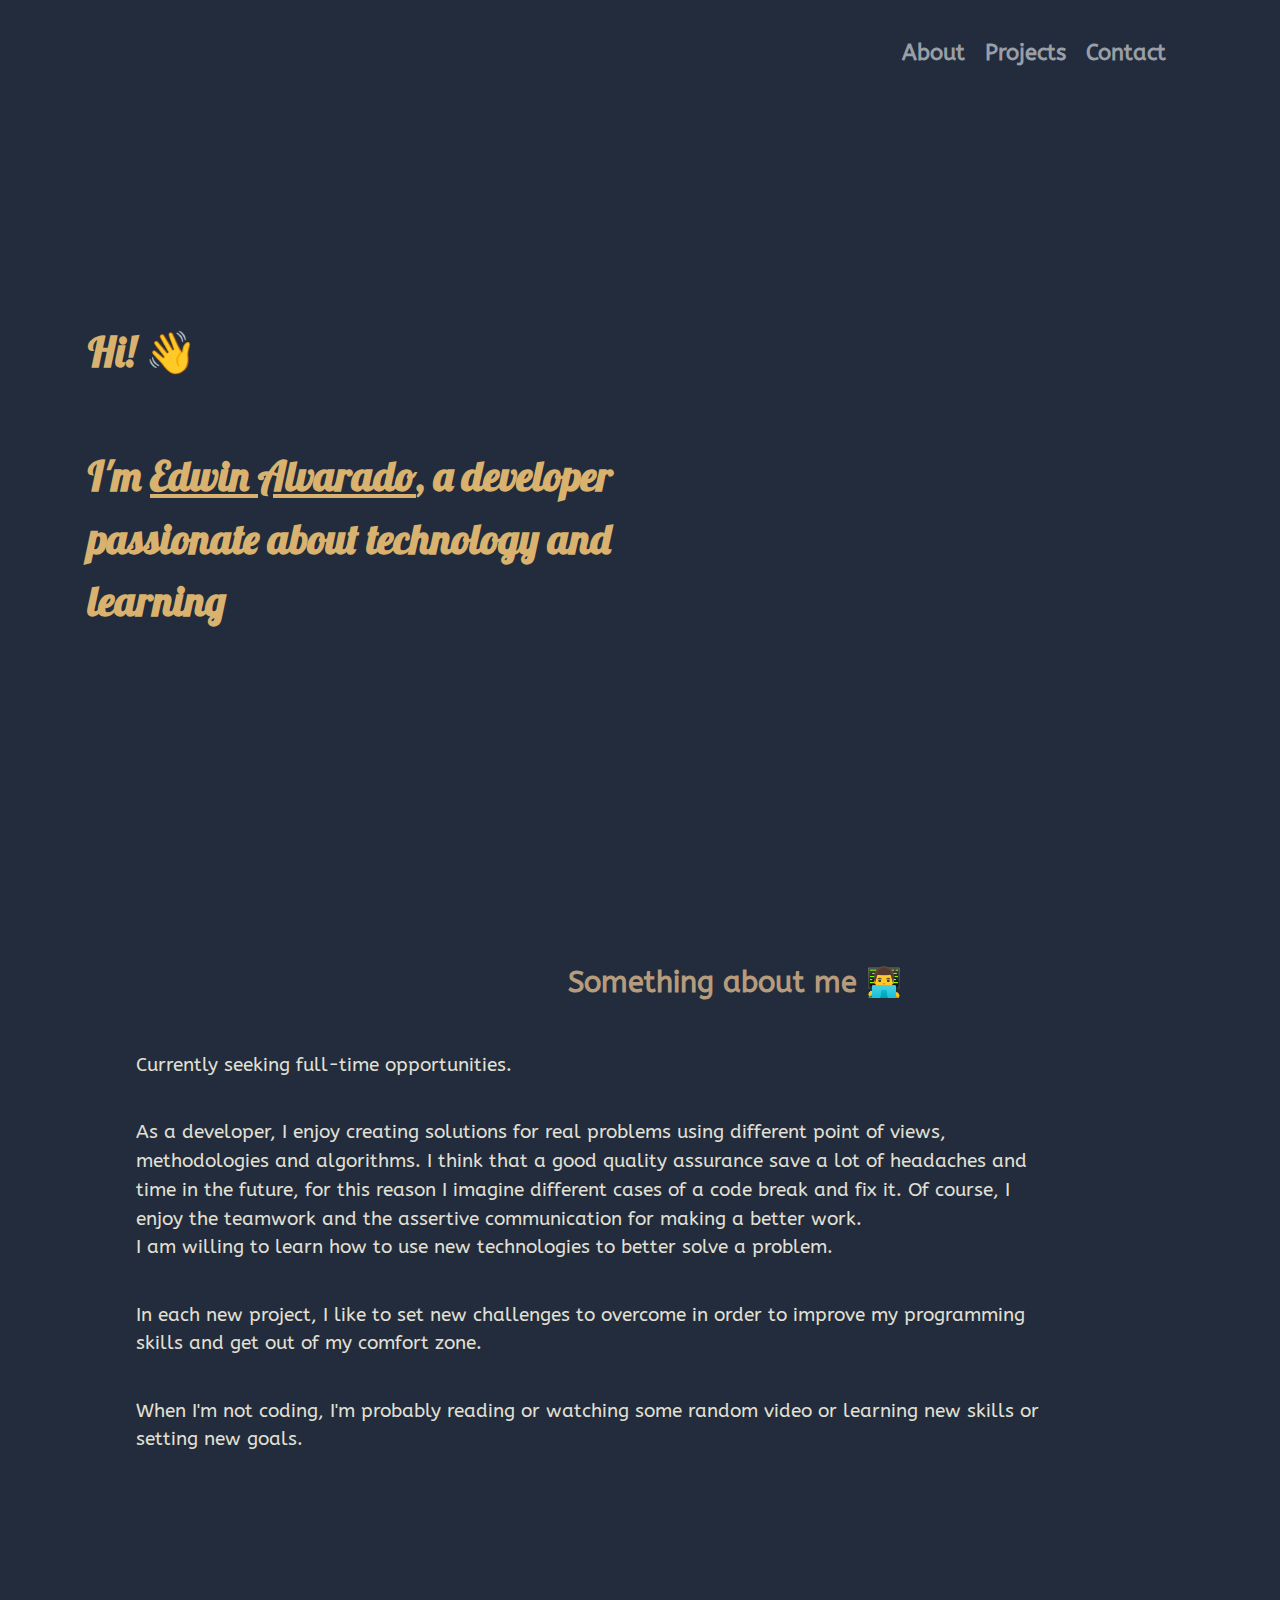
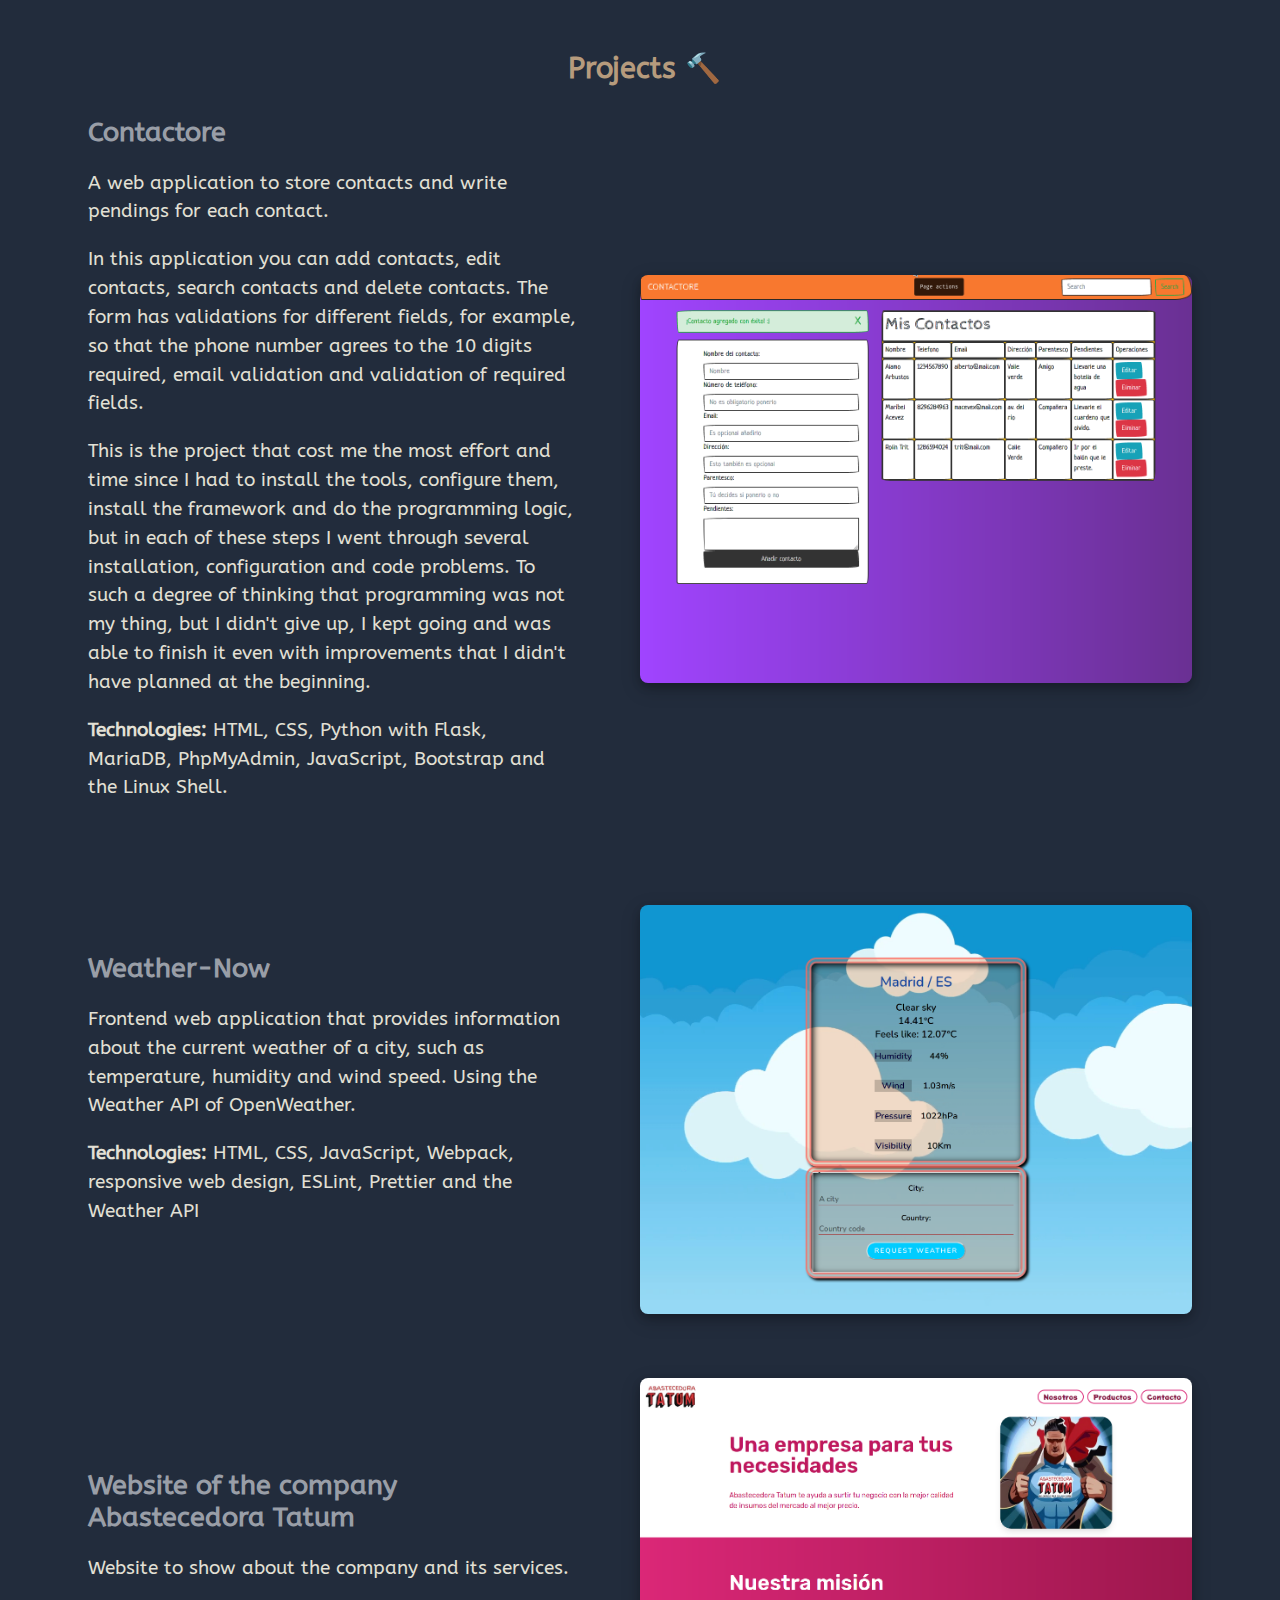
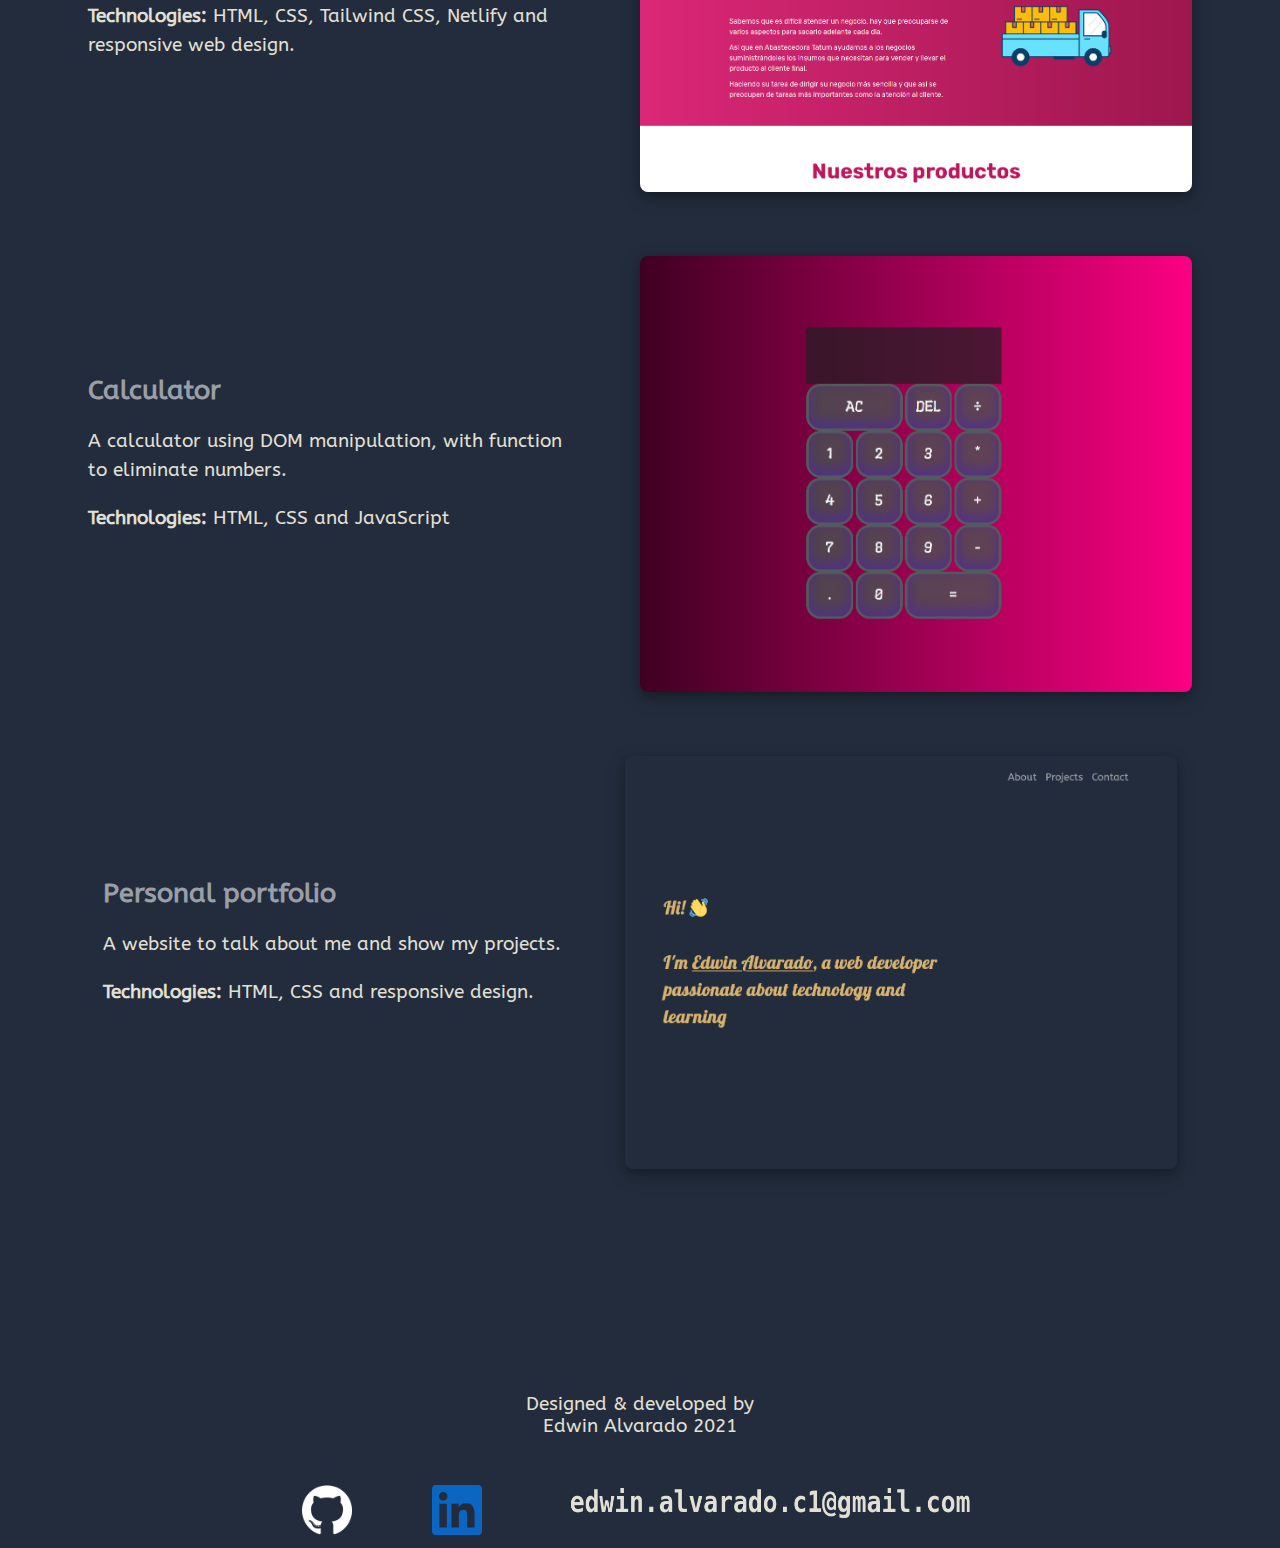
<file: public/index.html>
<!DOCTYPE html>
<html lang="en">
  <head>
    <meta charset="UTF-8" />
    <meta name="viewport" content="width=device-width, initial-scale=1.0" />
    <title>Edwin Alvarado portfolio</title>
    <meta
      name="description"
      content="I'm Edwin Alvarado, a developer passionate about technology and learning. This is my portfolio website where I show my projects."
    />
    <link rel="shortcut icon" href="favicon.ico" type="image/x-icon" />
    <link rel="preconnect" href="https://fonts.gstatic.com" />
    <link
      href="https://fonts.googleapis.com/css2?family=Lobster&display=swap"
      rel="stylesheet"
    />
    <link rel="preconnect" href="https://fonts.gstatic.com" />
    <link
      href="https://fonts.googleapis.com/css2?family=ABeeZee&family=Lobster&display=swap"
      rel="stylesheet"
    />
    <link rel="stylesheet" href="./css/normalize.css" />
    <link rel="stylesheet" href="./css/style.css" />
  </head>
  <body>
    <div>
      <header class="header">
        <nav class="navbar">
          <buttton class="navbar__link"><a href="#about">About</a></buttton>
          <buttton class="navbar__link"
            ><a href="#projects">Projects</a></buttton
          >
          <buttton class="navbar__link"><a href="#contact">Contact</a></buttton>
        </nav>
      </header>
    </div>
    <div class="hero">
      <h1 class="hero__title">
        Hi! 👋<br />
        <br />
        I'm <u>Edwin Alvarado</u>, a developer passionate about technology and
        learning
      </h1>
    </div>
    <section id="about">
      <div class="section">
        <div class="section__title">Something about me 👨‍💻</div>
        <div class="section__content">
          <p>Currently seeking full-time opportunities.</p>
          <p>
            As a developer, I enjoy creating solutions for real problems using
            different point of views, methodologies and algorithms. I think that
            a good quality assurance save a lot of headaches and time in the
            future, for this reason I imagine different cases of a code break
            and fix it. Of course, I enjoy the teamwork and the assertive
            communication for making a better work.<br />
            I am willing to learn how to use new technologies to better solve a
            problem.
          </p>
          <p>
            In each new project, I like to set new challenges to overcome in
            order to improve my programming skills and get out of my comfort
            zone.
          </p>
          <p>
            When I'm not coding, I'm probably reading or watching some random
            video or learning new skills or setting new goals.
          </p>
        </div>
      </div>
    </section>
    <section id="projects">
      <div class="section">
        <div class="section__title">Projects 🔨</div>
        <div class="project">
          <div class="project__content">
            <a
              href="https://github.com/0-Arngerdur-1/Contactore"
              target="_blank"
              rel="noopener"
              class="project__title"
              >Contactore</a
            >
            <p>
              A web application to store contacts and write pendings for each
              contact.
            </p>
            <p>
              In this application you can add contacts, edit contacts, search
              contacts and delete contacts. The form has validations for
              different fields, for example, so that the phone number agrees to
              the 10 digits required, email validation and validation of
              required fields.
            </p>
            <p>
              This is the project that cost me the most effort and time since I
              had to install the tools, configure them, install the framework
              and do the programming logic, but in each of these steps I went
              through several installation, configuration and code problems. To
              such a degree of thinking that programming was not my thing, but I
              didn't give up, I kept going and was able to finish it even with
              improvements that I didn't have planned at the beginning.
            </p>
            <p>
              <b>Technologies:</b> HTML, CSS, Python with Flask, MariaDB,
              PhpMyAdmin, JavaScript, Bootstrap and the Linux Shell.
            </p>
          </div>
          <img
            src="./images/contactore.png"
            alt="Image of the contactore project, on the left is the contact form and on the right the list of contacts."
            class="project__image"
          />
        </div>
        <div class="project">
          <div class="project__content">
            <a
              href="https://0-arngerdur-1.github.io/0-Arngerdur-1.github.io-/"
              target="_blank"
              rel="noopener"
              class="project__title"
              >Weather-Now</a
            >

            <p>
              Frontend web application that provides information about the
              current weather of a city, such as temperature, humidity and wind
              speed. Using the Weather API of OpenWeather.
            </p>

            <p>
              <b>Technologies:</b> HTML, CSS, JavaScript, Webpack, responsive
              web design, ESLint, Prettier and the Weather API
            </p>
          </div>
          <img
            src="./images/weatherNow.png"
            alt="Image of the Weather-Now project, in the center a card with weather information of Madrid Spain and below a form to put the city and the country code."
            class="project__image"
          />
        </div>
        <div class="project">
          <div class="project__content">
            <a
              href="https://abastecedoratatum.netlify.app/"
              target="_blank"
              rel="noopener"
              class="project__title"
              >Website of the company Abastecedora Tatum</a
            >

            <p>Website to show about the company and its services.</p>

            <p>
              <b>Technologies:</b> HTML, CSS, Tailwind CSS, Netlify and
              responsive web design.
            </p>
          </div>
          <img
            src="./images/abastecedoraTatum.png"
            alt="Image of the Abastecedora Tatum website."
            class="project__image"
          />
        </div>
        <div class="project">
          <div class="project__content">
            <a
              href="https://0-arngerdur-1.github.io/Calculator/"
              target="_blank"
              rel="noopener"
              class="project__title"
              >Calculator</a
            >

            <p>
              A calculator using DOM manipulation, with function to eliminate
              numbers.
            </p>

            <p><b>Technologies:</b> HTML, CSS and JavaScript</p>
          </div>
          <img
            src="./images/calculator.png"
            alt="Image of the Calculator project."
            class="project__image"
          />
        </div>
        <div class="project">
          <div class="project__content">
            <a
              href="https://abastecedoratatum.netlify.app/"
              target="_blank"
              rel="noopener"
              class="project__title"
              >Personal portfolio</a
            >

            <p>A website to talk about me and show my projects.</p>
            <p><b>Technologies:</b> HTML, CSS and responsive design.</p>
          </div>
          <img
            src="./images/personalPortfolio.png"
            alt="Image of the personal portfolio website."
            class="project__image"
          />
        </div>
      </div>
    </section>
    <footer id="contact">
      <div class="contact">
        <div class="footer">
          <span>Designed & developed by <br /></span>
          <span>Edwin Alvarado 2021</span>
        </div>
        <div class="footer__links">
          <a
            href="https://github.com/0-Arngerdur-1"
            target="_blank"
            rel="noopener"
            ><img
              src="./images/GitHubMark.png"
              alt="GitHub icon."
              class="footer__icon"
          /></a>
          <a
            href="https://www.linkedin.com/in/edwin-alva/"
            target="_blank"
            rel="noopener"
            ><img
              src="./images/linkedinIcon.svg"
              alt="Linkedin icon."
              class="footer__icon"
          /></a>
          <img
            src="./images/mail.png"
            alt="Email direction."
            class="footer__email"
          />
        </div>
      </div>
    </footer>
  </body>
</html>
</file>
<file: public/css/style.css>
:root {
  --background: #222c3c;
  --honey: #d8b26e;
  --cream: #e2e0d5;
  --jean: #999ea7;
  --nude: #b69b7d;
  --selection-bg: #d0d1d3;
  --selection-letter: #4d1635;
  --body-font: "ABeeZee", sans-serif;
  --heading-font: "Lobster", cursive;
  font-size: 16px;
}

html {
  scroll-behavior: smooth;
}

body {
  background: var(--background);
  font-family: var(--body-font);
  color: var(--cream);
  font-size: 1.2rem;
  padding: 0rem 5rem;
  /* overflow-x: hidden; */
}

::selection {
  background-color: var(--selection-bg);
  color: var(--selection-letter);
}

ul {
  list-style: none;
}

a {
  text-decoration: none;
}

.navbar {
  display: flex;
  justify-content: flex-end;
  flex-wrap: wrap;
  font-weight: bold;
  padding: 2rem 1rem;
}

.navbar__link {
  text-align: center;
  margin-right: 10px;
  margin-left: 10px;
  border-bottom: var(--background) 2px solid;
  font-weight: bold;
  font-size: 1.4rem;
}

.navbar__link:hover {
  border-bottom: var(--cream) 2px solid;
}

.navbar__link a {
  color: var(--jean);
}

.hero {
  color: var(--honey);
  width: 40rem;
  padding-top: 12rem;
  font-size: 1.3rem;
  line-height: 1.5;
  height: 75vh;
}

.hero__title {
  font-family: var(--heading-font);
}

.section__title {
  position: relative;
  display: inline-block;
  font-weight: bold;
  font-size: 1.8rem;
  color: var(--nude);
  width: fit-content;
  padding-bottom: 2rem;
  right: -30rem;
}

.section {
  padding-bottom: 10rem;
}

.section__content {
  position: relative;
  right: -3rem;
  width: 57rem;
}

.section__content p {
  padding-bottom: 1.2rem;
  line-height: 1.8rem;
}

.project {
  display: flex;
  flex-direction: row;
  align-items: center;
  justify-content: center;
  gap: 4rem;
  padding-bottom: 4rem;
}

.project__title {
  color: var(--jean);
  font-weight: bold;
  font-size: 1.7rem;
}

.project__content {
  padding-bottom: 1.2rem;
  line-height: 1.8rem;
}

.project__image {
  max-width: 50%;
  height: auto;
  border-radius: 8px;
  box-shadow: 0 4px 8px 0 rgba(0, 0, 0, 0.2), 0 6px 20px 0 rgba(0, 0, 0, 0.19);
}

.footer {
  text-align: center;
}

.footer__links {
  padding-top: 3rem;
  display: flex;
  justify-content: center;
  flex-wrap: wrap;
  gap: 1rem 5rem;
}

.footer__icon {
  width: 50px;
  height: 50px;
}

.footer__email {
  width: 26rem;
  height: 3rem;
}

@media screen and (max-width: 750px) {
  :root {
    font-size: 13px;
  }

  body {
    padding: 0rem 1.3rem;
  }

  .hero {
    width: 25rem;
    padding-top: 8rem;
    font-size: 1.2rem;
    line-height: 1.2;
  }

  .section__title {
    right: -4rem;
  }

  .section__content {
    right: 0rem;
    width: inherit;
  }
}
@media screen and (max-width: 1150px) {
  .project {
    flex-direction: column;
    gap: 2rem;
  }
  .project__image {
    max-width: 100%;
    height: auto;
  }
}
</file>
